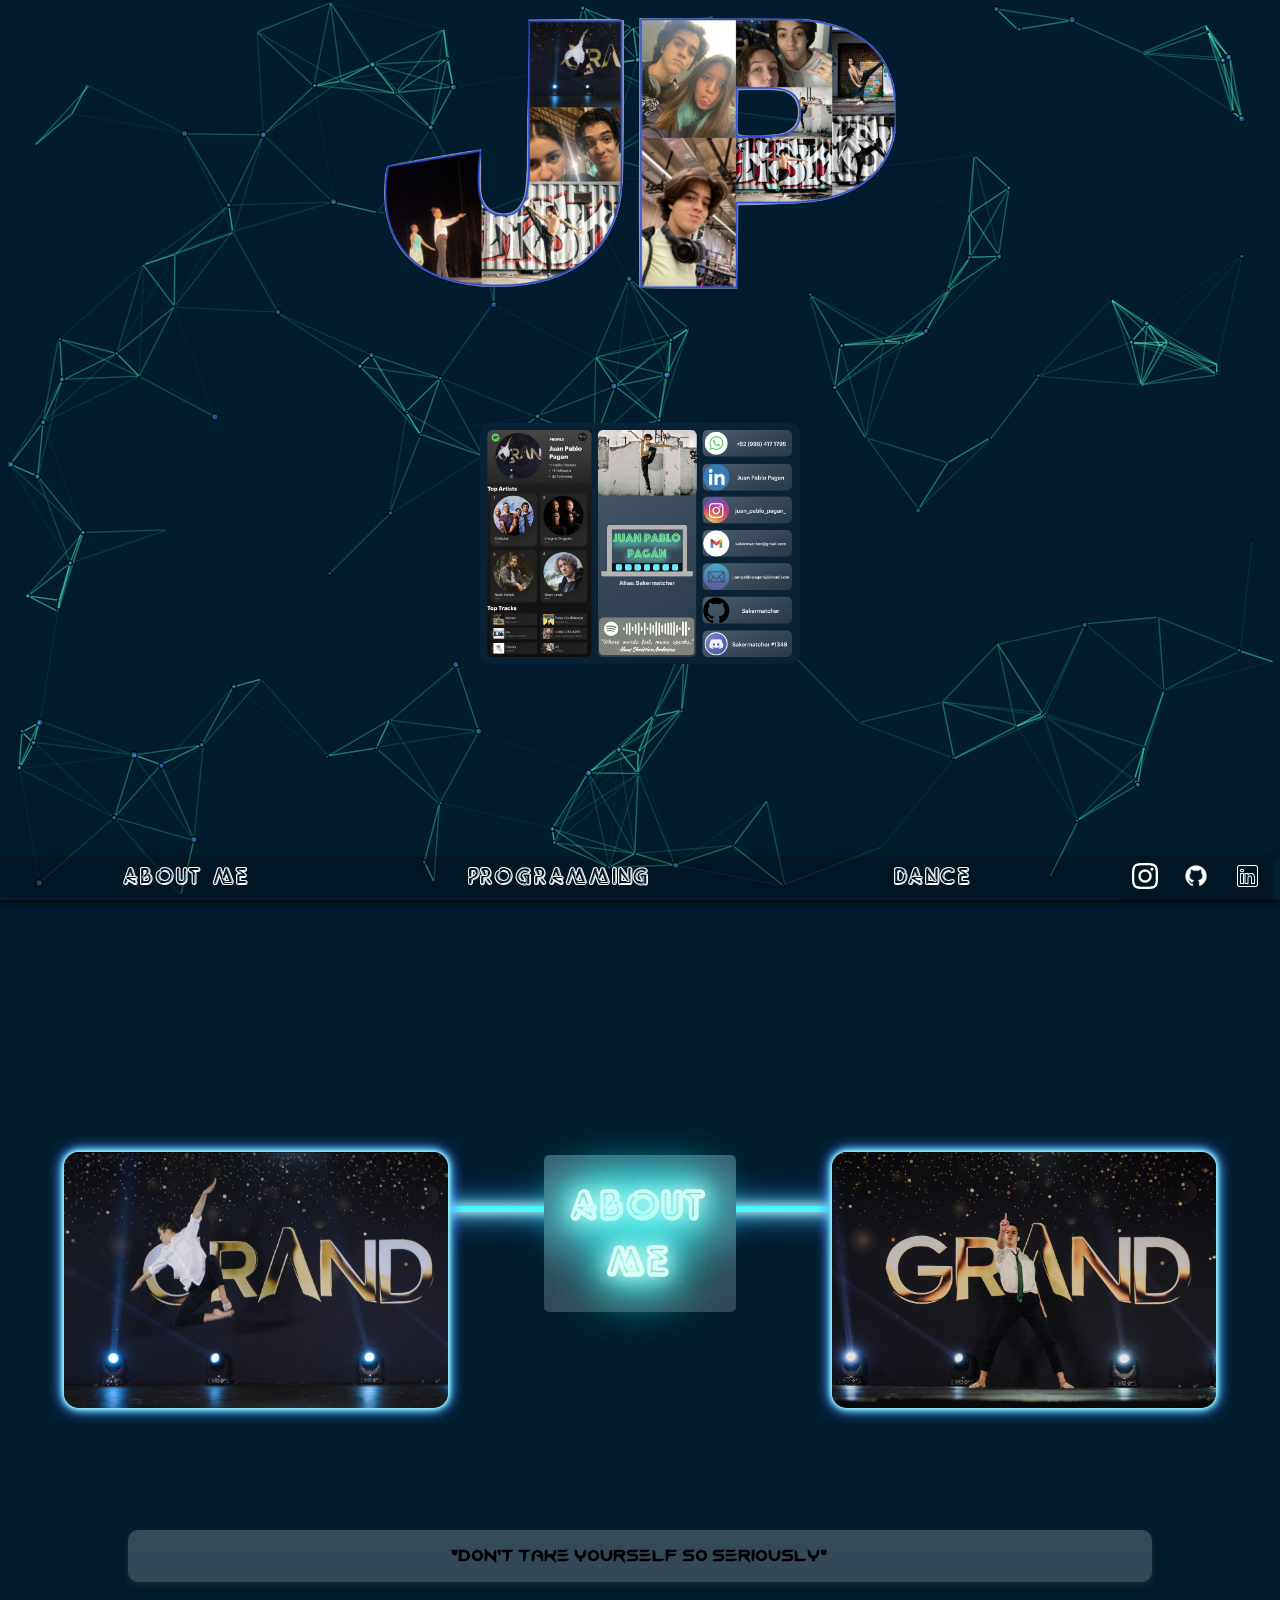
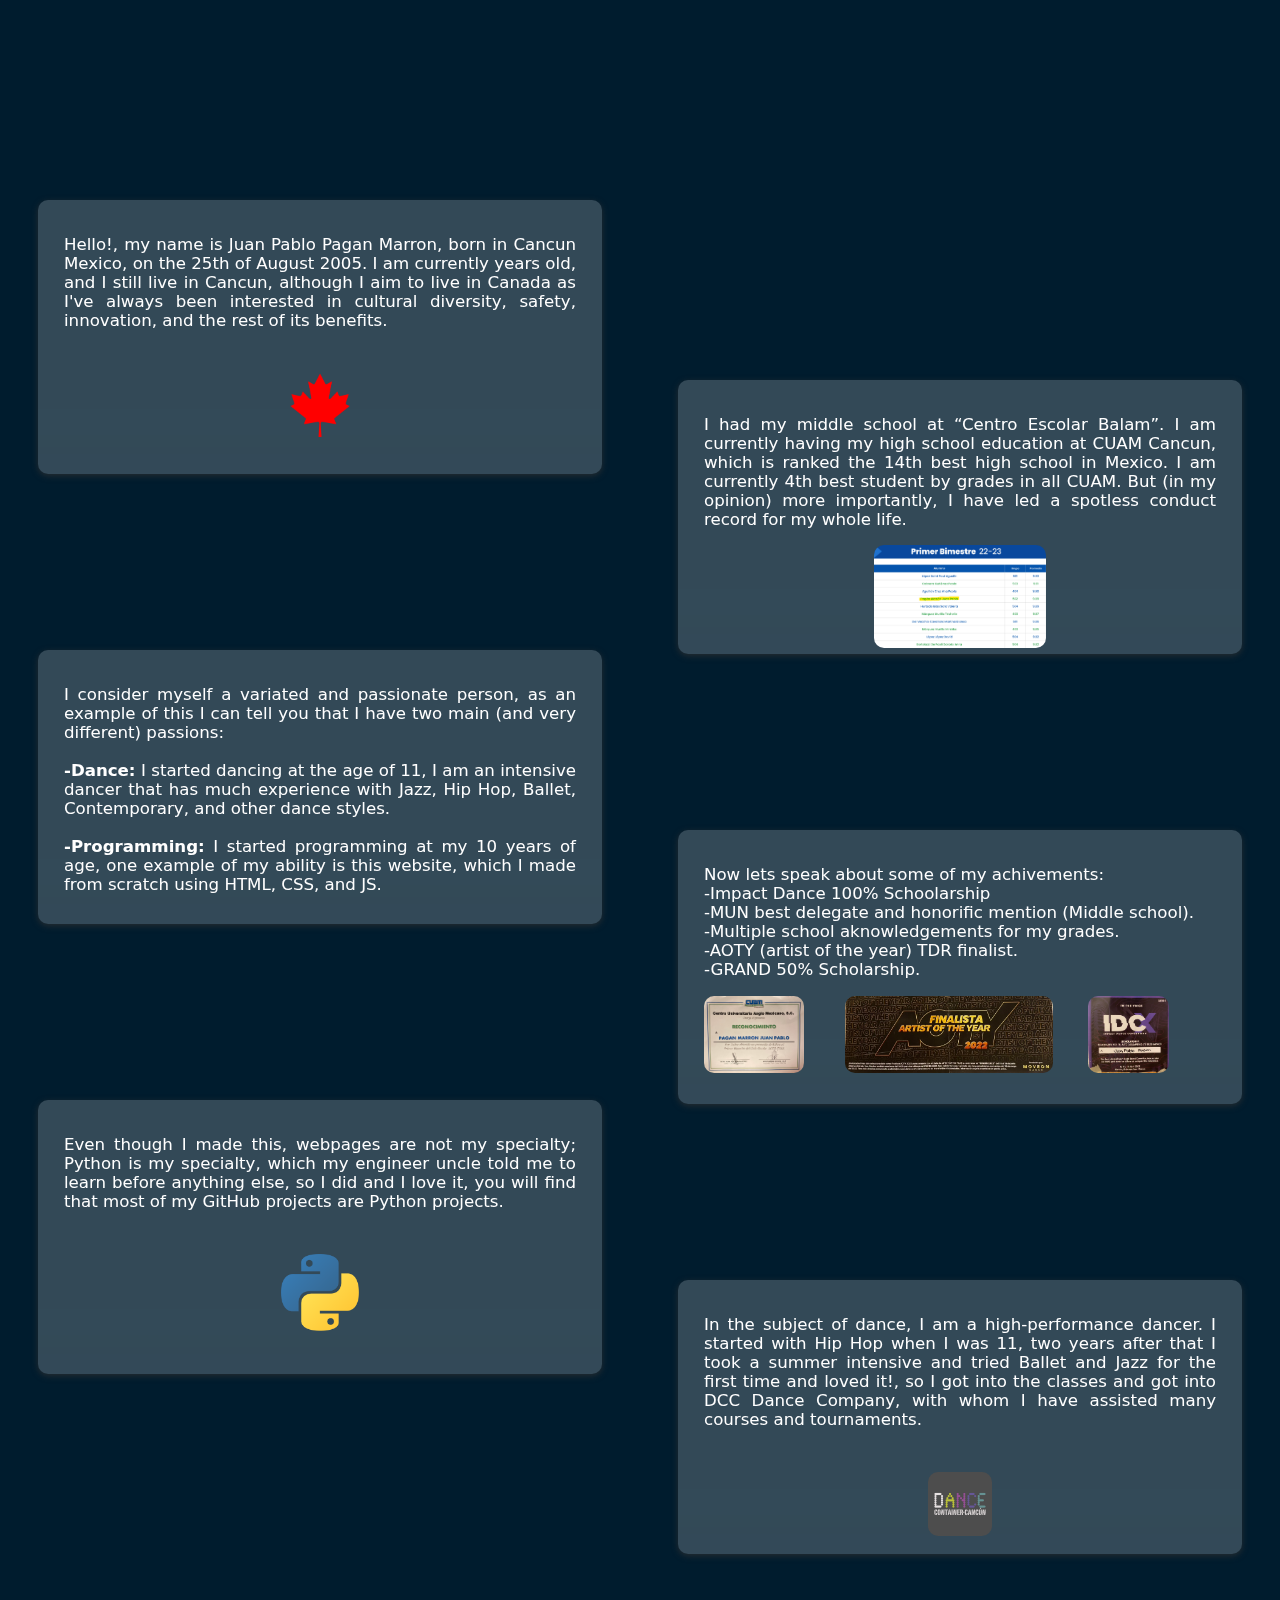
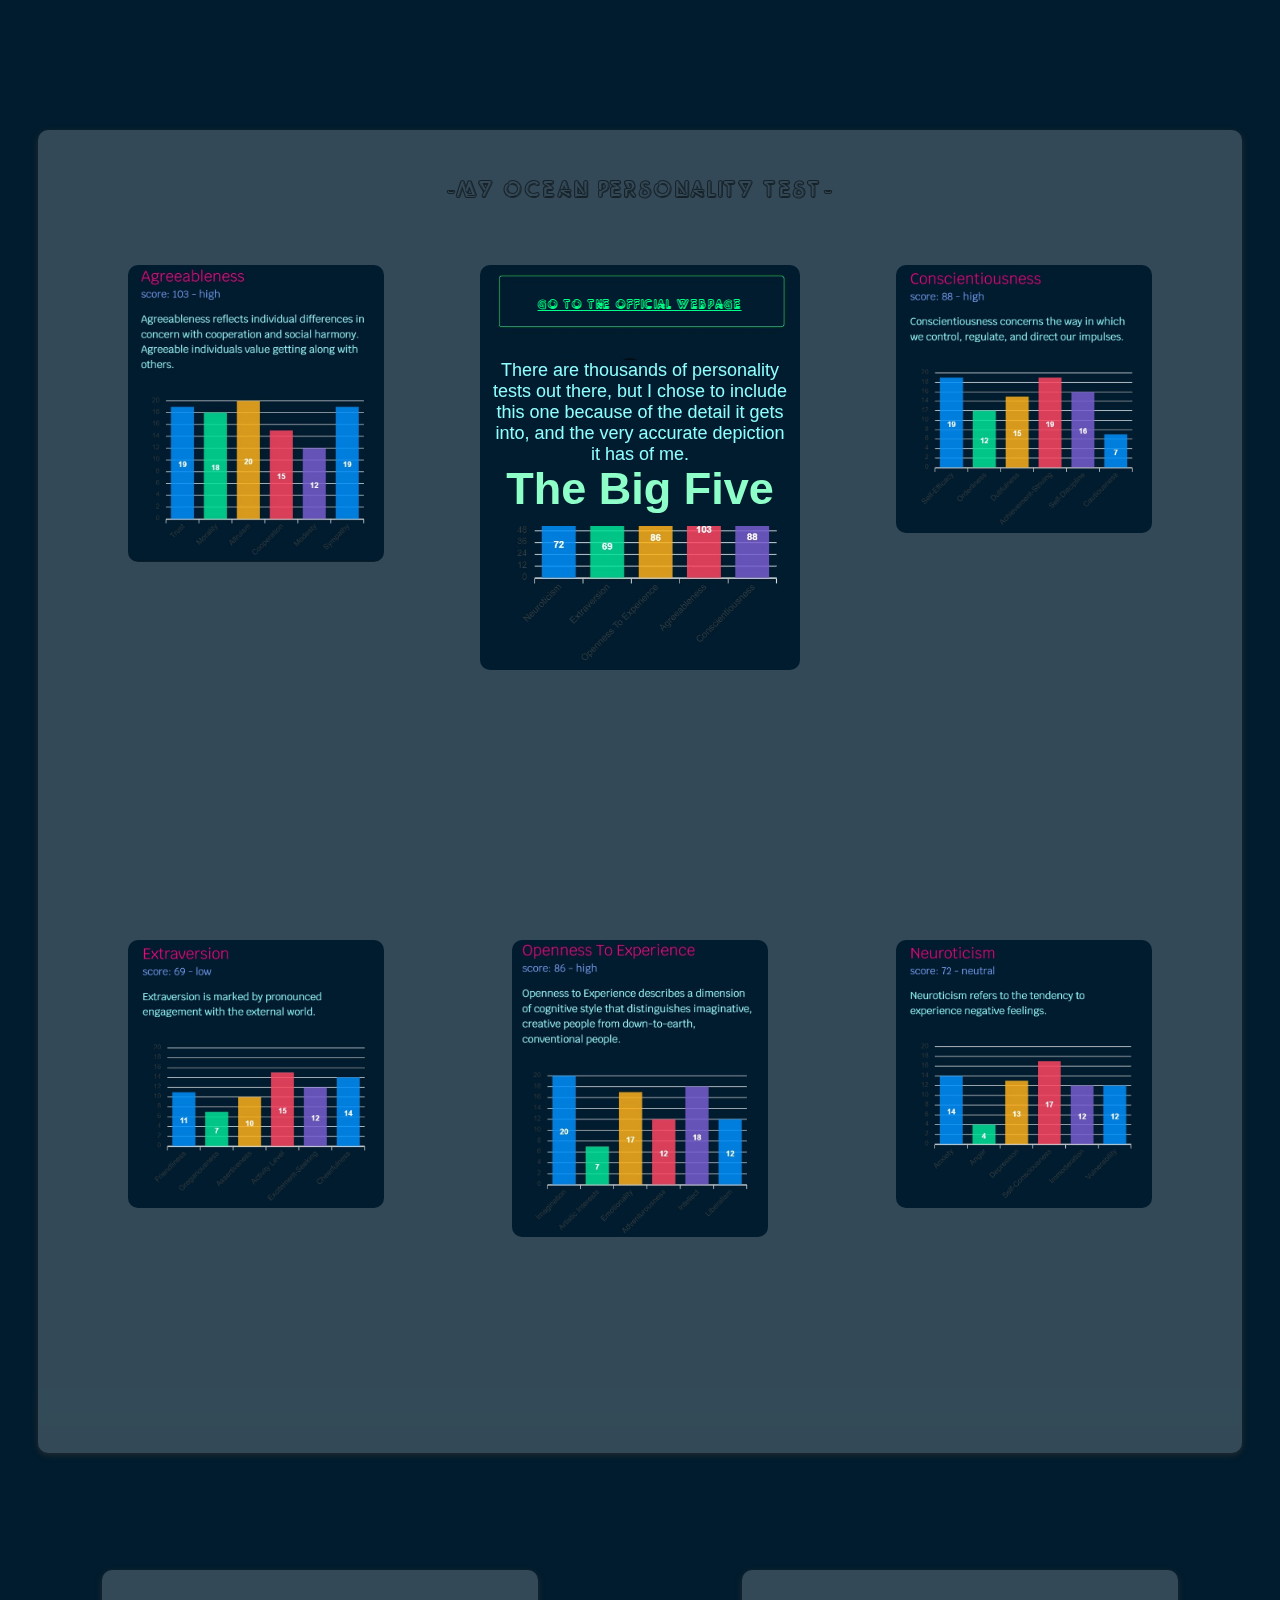
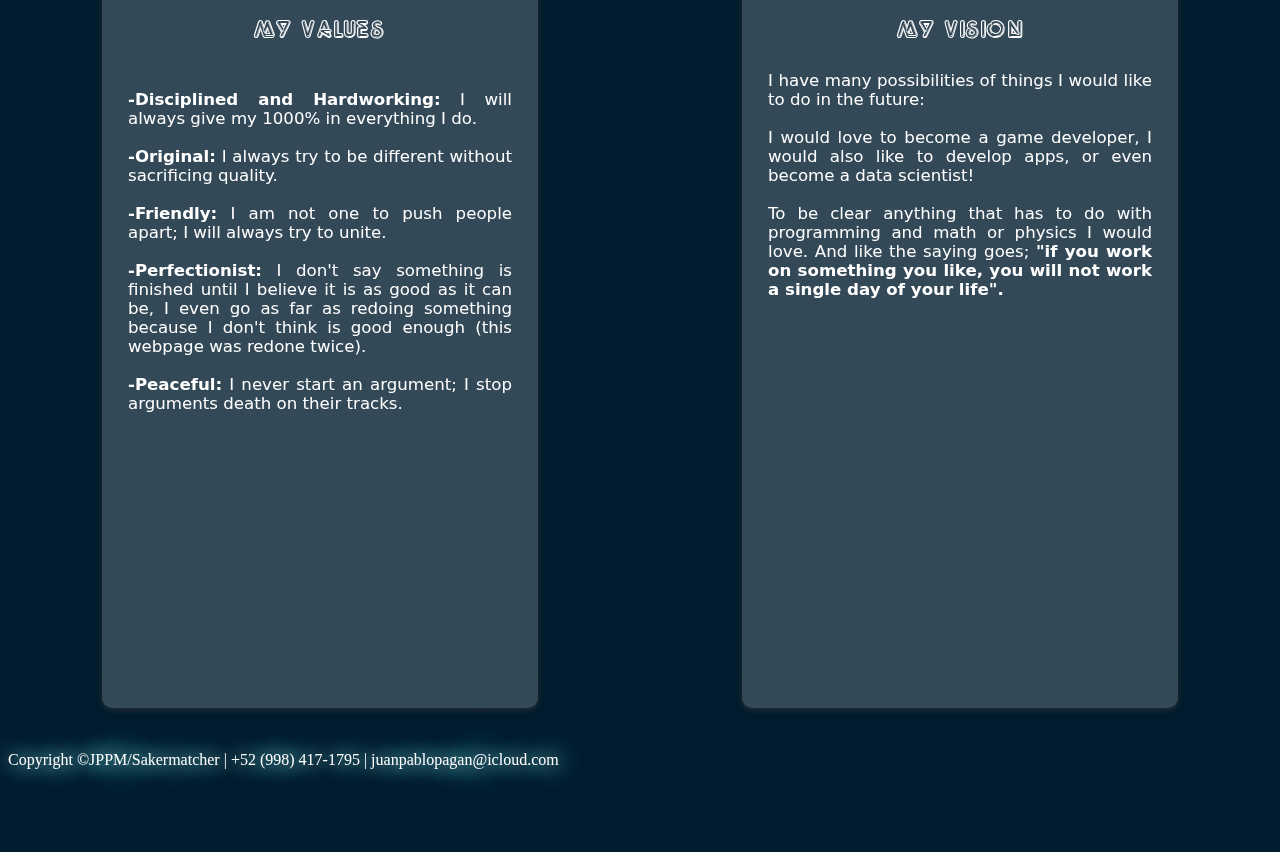
<file: aboutMe.html>
<!DOCTYPE html>
<html>

<meta name="viewport" content="width=device-width, initial-scale=1.0">

<title>Juan Pablo Pagan</title>

<head>
  <link type="text/css" rel="stylesheet" href="css/general.css">
  <link type="text/css" rel="stylesheet" href="css/aboutMe.css">
</head>

<body>

  <div class="splash">
    <svg viewBox="0 0 800 800">
      <defs>
        <g id="circles">
          <symbol id="dot">
            <circle cx="30" cy="30" r="30" />
          </symbol>
          <symbol id="moving-dot">
            <circle class="scanner" cx="175" cy="175" r="28" />
          </symbol>
        </g>

        <g id="filters">
          <filter id="goo">
            <feGaussianBlur in="SourceGraphic" stdDeviation="10" result="blur" />
            <feColorMatrix in="blur" mode="matrix" values="1 0 0 0 0
                                    0 1 0 0 0
                                    0 0 1 0 0
                                    0 0 0 19 -9" result="goo" />
            <feComposite in="SourceGraphic" in2="goo" operator="atop" />
          </filter>

          <filter id="glow" filterUnits="userSpaceOnUse" x="-20%" y="-20%" height="140%" width="140%">
            <feGaussianBlur in="SourceGraphic" stdDeviation="12" />
          </filter>

          <filter id="outer-glow" filterUnits="userSpaceOnUse" x="-50%" y="-50%" height="220%" width="220%">
            <feGaussianBlur in="SourceGraphic" stdDeviation="30" result="outer-glow" />
          </filter>
        </g>
      </defs>

      <g class="circles centered">
        <use class="dot" href="#dot" x="106" y="106" />
        <use class="dot" href="#dot" x="0" y="150" />
        <use class="dot" href="#dot" x="-106" y="106" />
        <use class="dot" href="#dot" x="-150" y="0" />
        <use class="dot" href="#dot" x="-106" y="-106" />
        <use class="dot" href="#dot" x="0" y="-150" />
        <use class="dot" href="#dot" x="106" y="-106" />
        <use class="dot" href="#dot" x="150" y="0" />

        <use class="dot--light" href="#moving-dot" x="-150" y="-150" />
      </g>


      <g class="centered">
        <use class="dot--glowing" href="#moving-dot" x="-150" y="-150" />
      </g>

    </svg>
    <h1 class="intro">
      Juan Pablo Pagán Marrón
    </h1>
  </div>

  <div class="navbar">
    <ul class="navbar-container">
      <li class="nav-item"><a href="#aboutMe" class="left-underline nav-button" data-scroll>About Me</a></li>
      <li class="nav-item"><a href="programming.html" class="mid-underline nav-button" data-scroll>Programming</a></li>
      <li class="nav-item"><a href="dance.html" class="right-underline nav-button" data-scroll>Dance</a></li>
      <li class="nav-item"><a href="https://www.instagram.com/juan_pablo_pagan_/" target="_blank"
          class="ig-underline nav-button-icon" data-scroll><img class="icon" src="icons/ig.png"></a></li>
      <li class="nav-item"><a href="https://github.com/sakermatcher" target="_blank"
          class="git-underline nav-button-icon" data-scroll><img class="icon" src="icons/git.png"></a></li>
      <li class="nav-item"><a href="https://www.linkedin.com/in/juan-pablo-pagan-bbab80253" target="_blank"
          class="link-underline nav-button-icon" data-scroll><img class="icon" src="icons/link.png"></a></li>
    </ul>
  </div>

  <div class="sec">
    <div class="particles" id="particles-js"></div>
    <!--made with https://github.com/VincentGarreau/particles.js-->
    <img class="jp" src="me/jp.png">
    <img src="me/contactCard.jpeg" class="contactCard">
    <div id="aboutMe" style="top: 125vh; position:absolute;"></div>
    <div id="guide" class="centerGuide"></div>
    <div class="guideH"></div>
    <h1 class="Title">About Me</h1>
    <img src="me/jumpGRAND.png" class="jump">
    <iframe src="https://drive.google.com/file/d/1_B0AyhDQt5XPNfem6okW3nP1AhiUqG9U/preview" class="vid" allowfullscreen
      allow="autoplay"></iframe>
    <img src="me/falseConfidence001.jpg" class="dont">
    <heading class="quote"><b>"Don't Take Yourself So Seriously"</b></heading>

    <iframe
      style="border-radius:12px; top: 175vh; left: 35vw; z-index: 0; position: absolute; width: 30vw; height: 20vh;"
      src="https://open.spotify.com/embed/track/7nDFTHHwfe32a8qdp9XqPy?utm_source=generator" frameBorder="0"
      allowfullscreen="" allow="clipboard-write; encrypted-media; fullscreen; picture-in-picture"
      loading="lazy"></iframe>
    <div class="sideGuide1" id="guide"></div>
    <div class="sideGuide2" id="guide"></div>

    <div class="txt txt1">
      <p style="text-align: justify;">Hello!, my name is Juan Pablo Pagan Marron, born in Cancun Mexico, on the 25th of
        August 2005. I am currently <b class="age"></b> years old, and I still live in Cancun, although I aim to
        live in Canada as I've always been interested in cultural diversity, safety, innovation, and the rest of its
        benefits.</p>
      <img src="icons/canada.png" class="canada">
    </div>
    <div class="txt txt2">
      <p style="text-align: justify;">I had my middle school at “Centro Escolar Balam”. I am currently having my
        high school education at CUAM Cancun, which is ranked the 14th best high school in Mexico. I am currently 4th best
        student by grades in all CUAM. But (in my opinion) more importantly, I have led a spotless conduct record for my
        whole life.</p>
      <a href="https://www.cuam.edu.mx/apps/pages/Top10PrepaCancun" target="_blank"><img src="diplomas/top10.png"
          class="top10"></a>
    </div>
    <div class="txt txt3">
      <p style="text-align: justify;">I consider myself a variated and passionate person, as an example of this I can
        tell you that I have two main (and very different) passions:<br><br>
        <b>-Dance:</b> I started dancing at the age of 11, I am an intensive dancer that has much experience with Jazz,
        Hip Hop, Ballet, Contemporary, and other dance styles.<br><br>
        <b>-Programming:</b> I started programming at my 10 years of age, one example of my ability is this website,
        which I made from scratch using HTML, CSS, and JS.
      </p>
    </div>
    <div class="txt txt4">
      <p style="text-align: justify;">Now lets speak about some of my achivements:<br>
        -Impact Dance 100% Schoolarship<br>
        -MUN best delegate and honorific mention (Middle school).<br>
        -Multiple school aknowledgements for my grades.<br>
        -AOTY (artist of the year) TDR finalist.<br>
        -GRAND 50% Scholarship.</p>
    </div>
    <div class="achivement1"><img src="diplomas/cuam.JPEG" class="bim1y2"></div>
    <div class="achivement2"><img src="diplomas/aoty.JPEG" class="aoty"></div>
    <div class="achivement3"><img src="diplomas/impact.JPEG" class="impact"></div>
    <div class="txt txt5">
      <p style="text-align: justify;">Even though I made this, webpages are not my specialty; Python is my specialty, 
        which my engineer uncle told me to learn before anything else, so I did and I love it, you will find that most of my GitHub projects are Python projects.
        <br></p>
      <img src="icons/python.png" class="python">
    </div>
    <div class="txt txt6">
      <p style="text-align: justify;">In the subject of dance, I am a high-performance dancer. I started with Hip Hop when I was 11, two years after that I took a summer intensive and tried Ballet and Jazz for the first time and loved it!, so I got into the classes and got into DCC Dance Company, with whom I have assisted many courses and tournaments.</p>
      <img src="icons/DCC.jpg" class="dcc">
    </div>
    <div class="txt txt7">
      <p>-My OCEAN Personality Test-</p>
    </div>

    <a class="Plink" href="https://bigfive-test.com/result/632b5908a98bb60009e20206" target="_blank">Go to the official
      webpage</a>
    <p class="Phide">There are thousands of personality tests out there, but I chose to include this one because of the
      detail it gets into, and the very accurate depiction it has of me.</p>
    <b class="PhideCenter">The Big Five</b>
    <img class="Pmain" src="personality/main.jpeg">
    <img class="Pagree" src="personality/agreeableness.jpeg">
    <img class="Pconcientiousness" src="personality/concientiousness.jpeg">
    <img class="Pextraversion" src="personality/extraversion.jpeg">
    <img class="Pneuro" src="personality/neuro.jpeg">
    <img class="Popenness" src="personality/openness.jpeg">

    <div class="txt txt8">
      <p style="font-size:2vw; font-family: neon;">MY VALUES</p>
      <p style="text-align:justify;"><br><b>-Disciplined and Hardworking:</b> I will always give my 1000% in everything I do.<br><br>
        <b>-Original:</b> I always try to be different without sacrificing quality.<br><br>
        <b>-Friendly:</b> I am not one to push people apart; I will always try to unite.<br><br>
        <b>-Perfectionist:</b> I don't say something is finished until I believe it is as good as it can be, I even go as far as redoing something because I don't think is good enough (this webpage was redone twice).<br><br>
        <b>-Peaceful:</b> I never start an argument; I stop arguments death on their tracks.</p>
    </div>
    <div class="txt txt9">
      <p style="font-size:2vw; font-family: neon;">MY VISION</p>
      <p style="text-align:justify;">I have many possibilities of things I would like to do in the future:
        <br><br>I would love to become a game developer, I would also like to develop apps, or even become a data scientist!<br><br>To be clear anything that has to do with programming and math or physics I would love. And like the saying goes; <b>"if you work on something you like, you will not work a single day of your life".</b></p>
    </div>

  </div>


  <p class="copyright">Copyright &#169JPPM/Sakermatcher | +52 (998) 417-1795 | juanpablopagan@icloud.com<br><br><br><br></p>

</body>

<script src="js/aboutMe.js"></script>
<script src="js/particles.js"></script>
<script src="js/config.js"></script>
<script src="js/intro.js"></script>

</html>
</file>
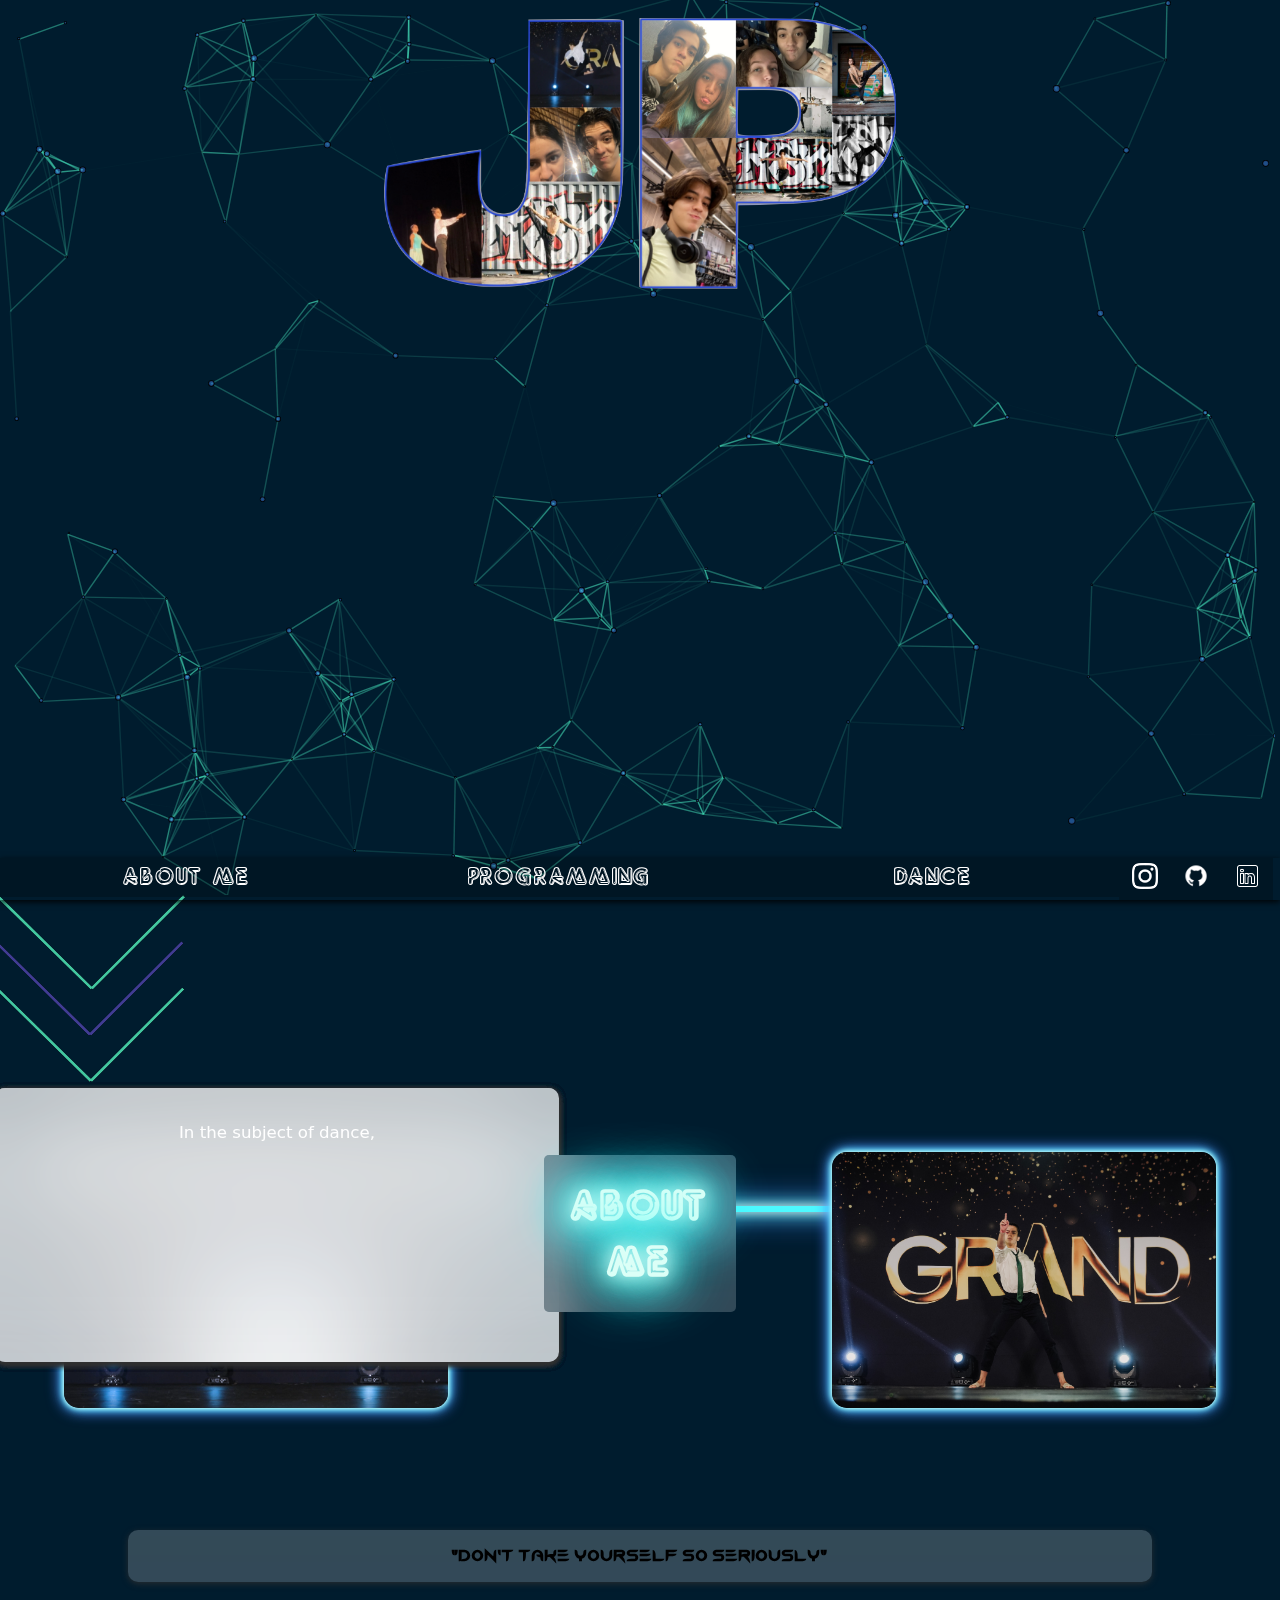
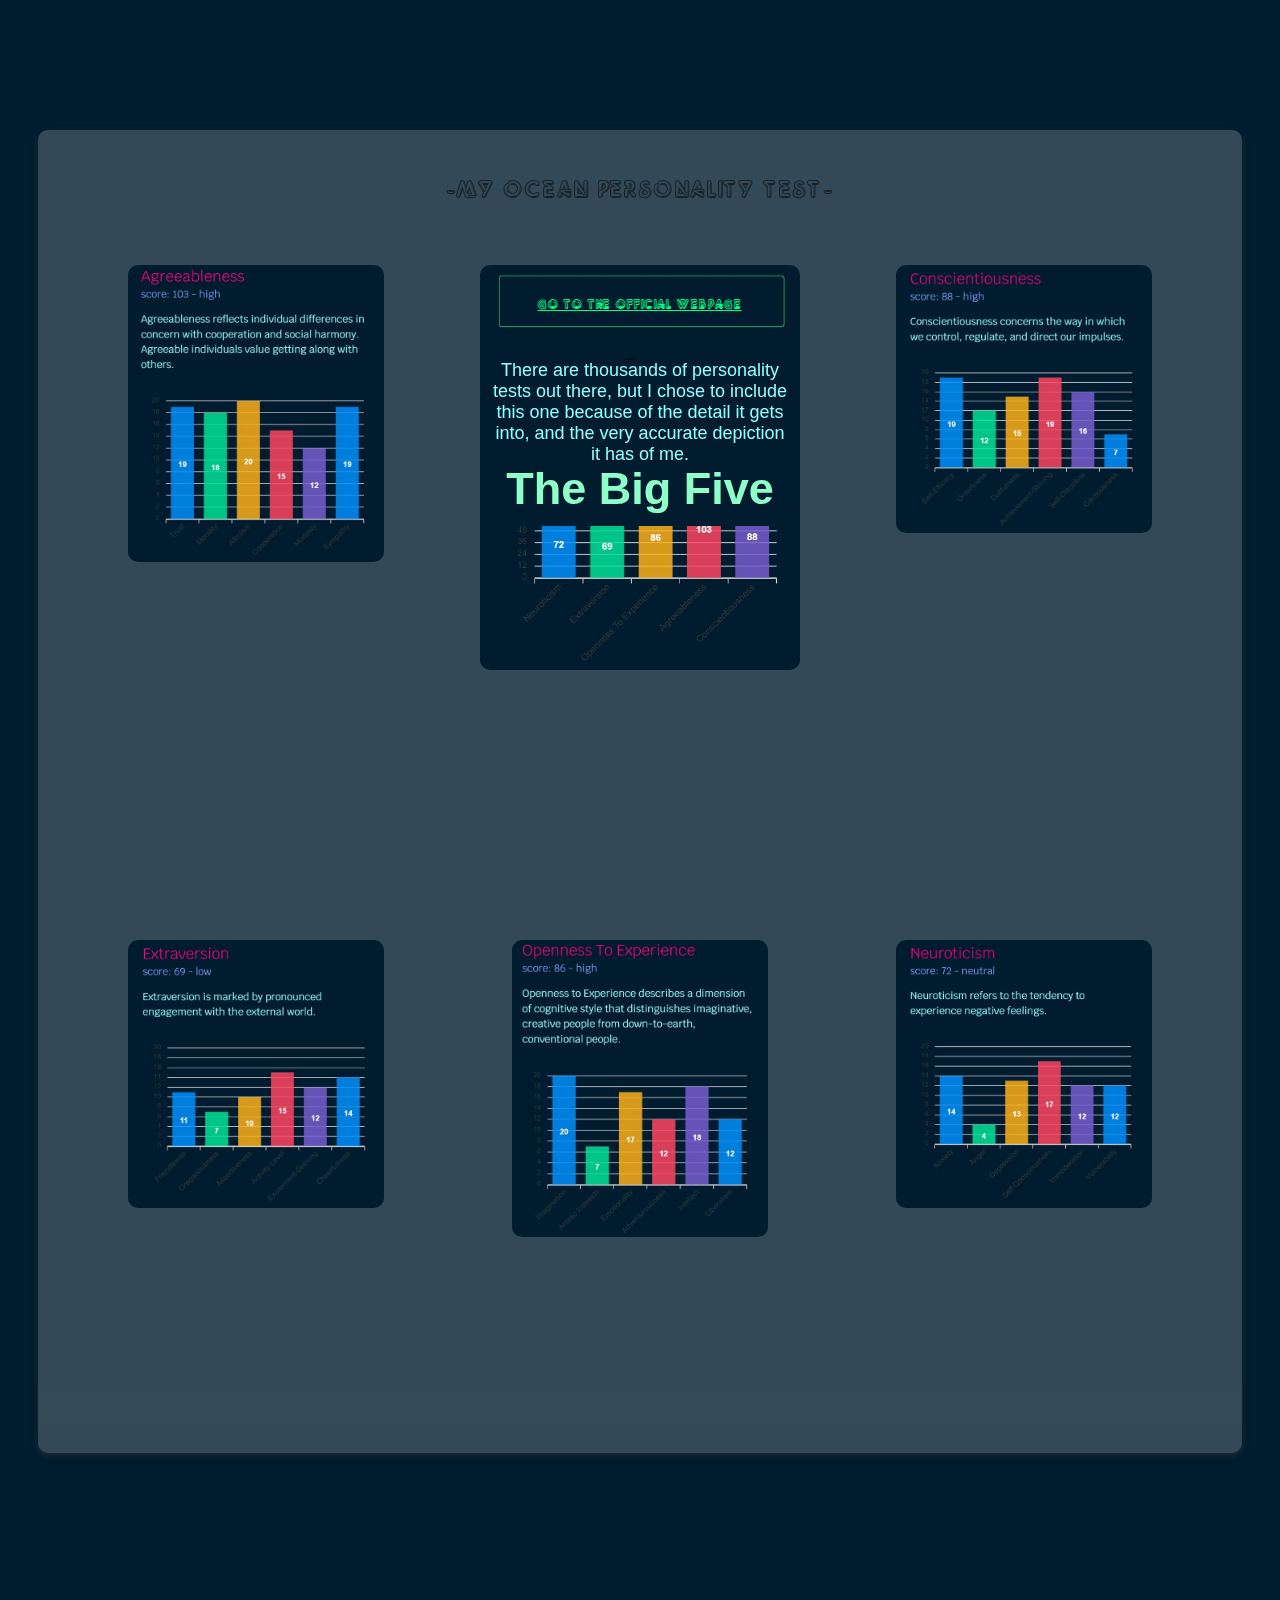
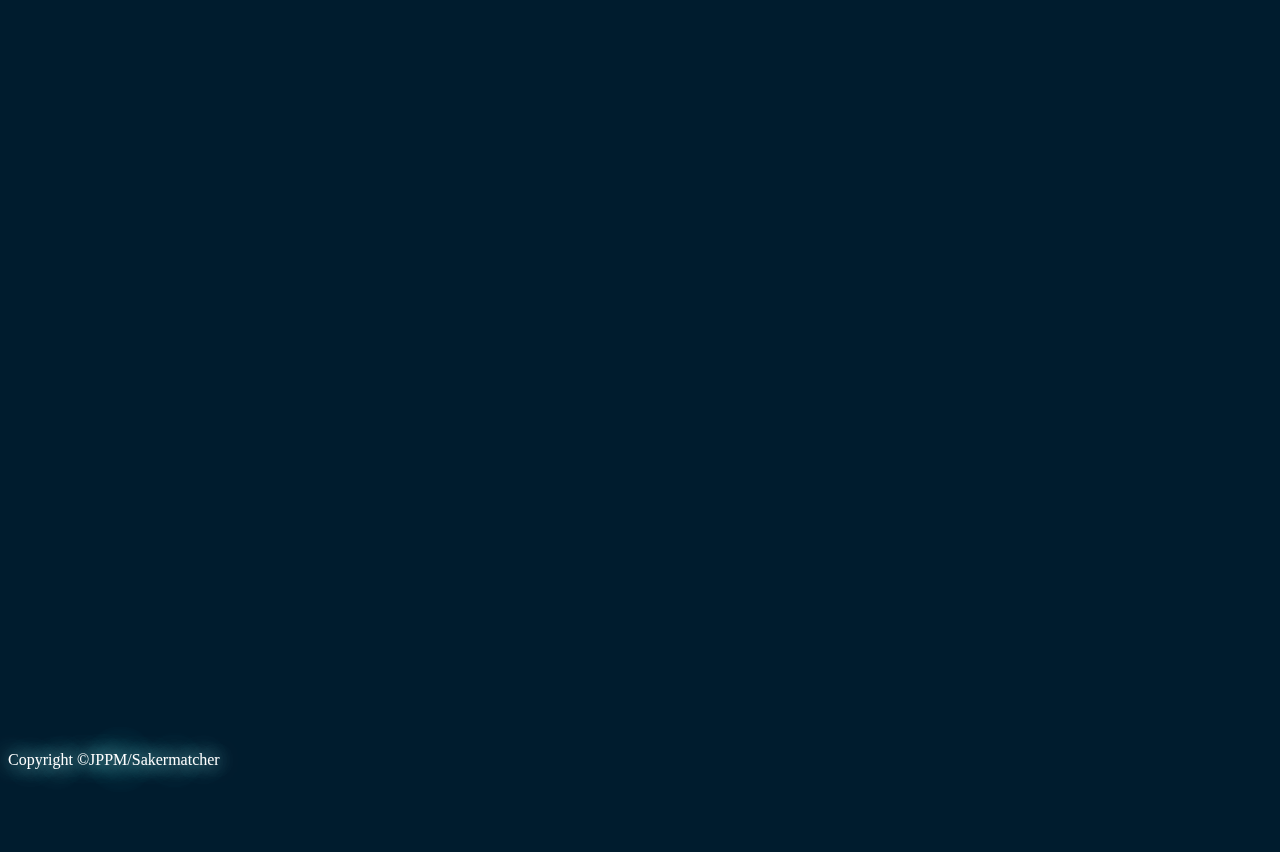
<file: aboutMe1.html>
<!DOCTYPE html>
<html>

<meta name="viewport" content="width=device-width, initial-scale=1.0">

<title>Juan Pablo Pagan</title>

<head>
  <link type="text/css" rel="stylesheet" href="css/general.css">
  <link type="text/css" rel="stylesheet" href="css/aboutMe.css">
</head>

<body>

  <div class="splash">
    <svg viewBox="0 0 800 800">
      <defs>
        <g id="circles">
          <symbol id="dot">
            <circle cx="30" cy="30" r="30" />
          </symbol>
          <symbol id="moving-dot">
            <circle class="scanner" cx="175" cy="175" r="28" />
          </symbol>
        </g>

        <g id="filters">
          <filter id="goo">
            <feGaussianBlur in="SourceGraphic" stdDeviation="10" result="blur" />
            <feColorMatrix in="blur" mode="matrix" values="1 0 0 0 0
                                    0 1 0 0 0
                                    0 0 1 0 0
                                    0 0 0 19 -9" result="goo" />
            <feComposite in="SourceGraphic" in2="goo" operator="atop" />
          </filter>

          <filter id="glow" filterUnits="userSpaceOnUse" x="-20%" y="-20%" height="140%" width="140%">
            <feGaussianBlur in="SourceGraphic" stdDeviation="12" />
          </filter>

          <filter id="outer-glow" filterUnits="userSpaceOnUse" x="-50%" y="-50%" height="220%" width="220%">
            <feGaussianBlur in="SourceGraphic" stdDeviation="30" result="outer-glow" />
          </filter>
        </g>
      </defs>

      <g class="circles centered">
        <use class="dot" href="#dot" x="106" y="106" />
        <use class="dot" href="#dot" x="0" y="150" />
        <use class="dot" href="#dot" x="-106" y="106" />
        <use class="dot" href="#dot" x="-150" y="0" />
        <use class="dot" href="#dot" x="-106" y="-106" />
        <use class="dot" href="#dot" x="0" y="-150" />
        <use class="dot" href="#dot" x="106" y="-106" />
        <use class="dot" href="#dot" x="150" y="0" />

        <use class="dot--light" href="#moving-dot" x="-150" y="-150" />
      </g>


      <g class="centered">
        <use class="dot--glowing" href="#moving-dot" x="-150" y="-150" />
      </g>

    </svg>
    <h1 class="intro">
      Juan Pablo Pagán Marrón
    </h1>
  </div>

  <div class="navbar">
    <ul class="navbar-container">
      <li class="nav-item"><a href="#aboutMe" class="left-underline nav-button" data-scroll>About Me</a></li>
      <li class="nav-item"><a href="programming.html" class="mid-underline nav-button" data-scroll>Programming</a></li>
      <li class="nav-item"><a href="dance.html" class="right-underline nav-button" data-scroll>Dance</a></li>
      <li class="nav-item"><a href="https://www.instagram.com/juan_pablo_pagan_/" target="_blank"
          class="ig-underline nav-button-icon" data-scroll><img class="icon" src="/icons/ig.png"></a></li>
      <li class="nav-item"><a href="https://github.com/sakermatcher" target="_blank"
          class="git-underline nav-button-icon" data-scroll><img class="icon" src="icons/git.png"></a></li>
      <li class="nav-item"><a href="https://www.linkedin.com/in/juan-pablo-pagan-bbab80253" target="_blank"
          class="link-underline nav-button-icon" data-scroll><img class="icon" src="icons/link.png"></a></li>
    </ul>
  </div>

  <div class="sec">
    <div class="particles" id="particles-js"></div> <!--made with https://github.com/VincentGarreau/particles.js-->
    <img class="jp" src="me/jp.png">
    <a href="#aboutMe"><img class="arrow" src="icons/arrowDwn.png"></a>
    <div id="aboutMe" style="top: 125vh; position:absolute;"></div>
    <div id="guide" class="centerGuide"></div>
    <div class="guideH"></div>
    <h1 class="Title">About Me</h1>
    <img src="/me/jumpGRAND.png" class="jump">
    <iframe src="https://drive.google.com/file/d/1_B0AyhDQt5XPNfem6okW3nP1AhiUqG9U/preview" class="vid" allowfullscreen allow="autoplay"></iframe>
    <img src="/me/falseConfidence001.jpg" class="dont">
    <heading class="quote"><b>"Don't Take Yourself So Seriously"</b></heading>
    <iframe
      style="border-radius:12px; top: 175vh; left: 35vw; z-index: 0; position: absolute; width: 30vw; height: 20vh;"
      src="https://open.spotify.com/embed/track/7nDFTHHwfe32a8qdp9XqPy?utm_source=generator" frameBorder="0"
      allowfullscreen="" allow="clipboard-write; encrypted-media; fullscreen; picture-in-picture"
      loading="lazy"></iframe>
      <div class="sideGuide1" id="guide"></div>
      <div class="sideGuide2" id="guide"></div>

    <div id="txt1" class="txt">
      <p>Hello!, my name is Juan Pablo Pagan Marron, born in Cancun Mexico, on the 25th of August 2005. I am currently <b class="age"></b> years old, and I still live in Cancun, allthough my aim is to live in Canada as I've always been interested in cultural diversity, safety, innovation, and the rest of its benefits.</p>
      <img src="icons/canada.png" class="canada">
    </div>
    <div id="txt2" class="txt">
      <p>I had my middle school at “Centro Escolar Balam”. I am currently having my highschool education at CUAM Cancun, which is ranked the 14th best highschool in Mexico. I am currently 4th best student by grades in all CUAM. But (in my opinion) more importantly I have led a spotless conduct record for my whole life.</p>
      <a href="https://www.cuam.edu.mx/apps/pages/Top10PrepaCancun" target="_blank"><img src="diplomas/top10.png" class="top10"></a>
    </div>
    <div id="txt3" class="txt">
      <p>I consider myself a variated and passionate person, as an example of this I can tell you that I have two main (and very different) passions:<br><br>
        <b>-Dance:</b> I started dancing at the age of 11, I am an intensive dancer that has much experience with Jazz, Hip Hop, Ballet, Conthemporary, and other dance styles.<br><br>
        <b>-Programming:</b> I started programming at my 10 years of age, one example of my ability is this website, which I made from scratch using HTML, CSS, and JS.</p>
    </div>
    <div id="txt4" class="txt">
      <p></p>
    </div>
    <div id="txt5" class="txt">
      <p>I have followed an edX course for Python programming, allthough I did not had the chance to buy a
        certificate.I have also self learned HTML, JavaScript, and CSS with the help of my uncle, as of today I am
        looking to learn more languages.</p>
    </div>
    <div id="txt6" class="txt">
      <p> In the subject of dance, </p>
    </div>
    <div class="txt txt7">
      <p>-My OCEAN Personality Test-</p>
    </div>

    <a class="Plink" href="https://bigfive-test.com/result/632b5908a98bb60009e20206" target="_blank">Go to the official
      webpage</a>
    <p class="Phide">There are thousands of personality tests out there, but I chose to include this one because of the detail it gets into, and the very accurate depiction it has of me.</p>
    <b class="PhideCenter">The Big Five</b>
    <img class="Pmain" src="personality/main.jpeg">
    <img class="Pagree" src="personality/agreeableness.jpeg">
    <img class="Pconcientiousness" src="personality/concientiousness.jpeg">
    <img class="Pextraversion" src="personality/extraversion.jpeg">
    <img class="Pneuro" src="personality/neuro.jpeg">
    <img class="Popenness" src="personality/openness.jpeg">

  </div>


  <p class="copyright">Copyright &#169JPPM/Sakermatcher<br><br><br><br><br></p>

</body>

<script src="js/glowify.js"></script>
<script src="js/particles.js"></script>
<script src="js/config.js"></script>
<script src="js/intro.js"></script>


</html>
</file>
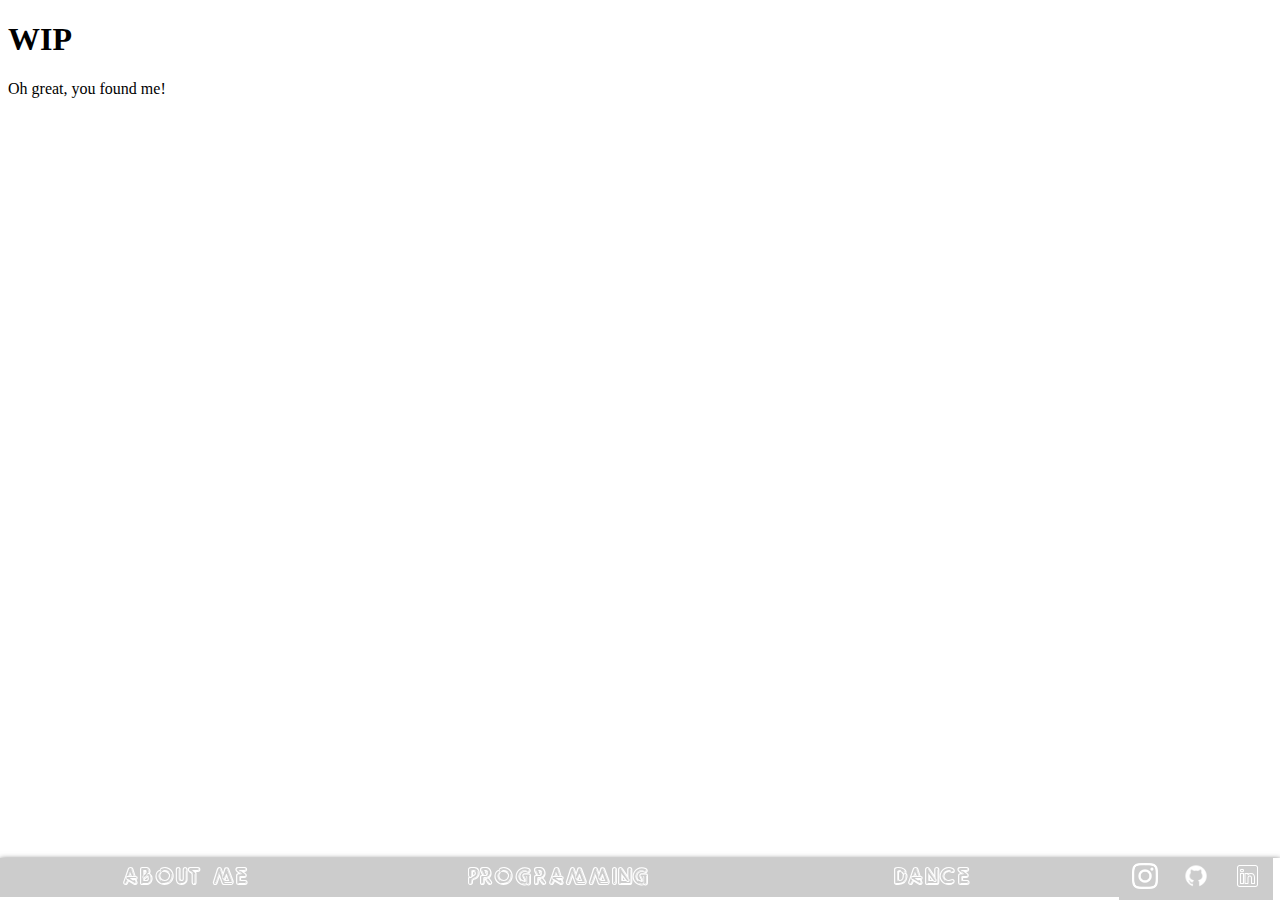
<file: me/zecret.html>
<!DOCTYPE html>
<html lang="en">
<head>
    <meta charset="UTF-8">
    <meta http-equiv="X-UA-Compatible" content="IE=edge">
    <meta name="viewport" content="width=device-width, initial-scale=1.0">
    <link type="text/css" rel="stylesheet" href="../css/general.css">
    <title>Secret</title>
</head>
<body>
    <div class="navbar">
        <ul class="navbar-container">
            <li class="nav-item"><a href="../aboutMe.html" class="left-underline nav-button" data-scroll>About Me</a></li>
            <li class="nav-item"><a href="../programming.html" class="mid-underline nav-button" data-scroll>Programming</a>
            </li>
            <li class="nav-item"><a href="../dance.html" class="right-underline nav-button" data-scroll>Dance</a></li>
            <li class="nav-item"><a href="https://www.instagram.com/juan_pablo_pagan_/" target="_blank"
                    class="ig-underline nav-button-icon" data-scroll><img class="icon" src="../icons/ig.png"></a></li>
            <li class="nav-item"><a href="https://github.com/sakermatcher" target="_blank"
                    class="git-underline nav-button-icon" data-scroll><img class="icon" src="../icons/git.png"></a></li>
            <li class="nav-item"><a href="https://www.linkedin.com/in/juan-pablo-pagan-bbab80253" target="_blank"
                    class="link-underline nav-button-icon" data-scroll><img class="icon" src="../icons/link.png"></a></li>
        </ul>
    </div>
    <h1>WIP</h1>
    <p>Oh great, you found me!</p>
</body>
</html>
</file>
<file: css/general.css>
.splash {
    position: fixed;
    top: 0;
    left: 0;
    width: 100%;
    height: 100vh;
    z-index: 9999;
    background: hsl(204, 100%, 9%);
}

.splash.display-none {
    opacity: 0;
    z-index: -9999;
    transition: all 2s;
    position: fixed;
    top: 0;
    left: 0;
    width: 100%;
    height: 100vh;
    background: #000000;
}

@keyframes fadeIn {
    to {
        opacity: 1;
    }
}

::-webkit-scrollbar {
    width: 5px;
}

::-webkit-scrollbar-track {
    box-shadow: inset 0 0 3px grey;
    border-radius: 5px;
}

::-webkit-scrollbar-thumb {
    background: rgb(130, 130, 130);
    border-radius: 5px;
}

.dot {
    fill: var(--static-dot-color);
}

.dot--light {
    fill: var(--moving-dot-color);
    filter: url('#glow');
}

.dot--glowing {
    fill: var(--moving-dot-color);
    filter: url('#outer-glow');
}

.scanner {
    will-change: transform;
    animation: 3s scan 0s infinite linear both;
}

.circles {
    filter: url("#goo");
}

.centered {
    transform:
        translate(calc(45%),
            calc(20%));
}

@keyframes scan {
    from {
        transform: rotate(0deg) translateY(calc(var(--path-radius) * -1)) rotate(0deg);
    }

    to {
        transform: rotate(360deg) translateY(calc(var(--path-radius) * -1)) rotate(-360deg);
    }
}

@font-face {
    font-family: 'Neon';
    src: url('neon.eot');
    src: url('neon.eot?#iefix') format('embedded-opentype'),
        url('neon.woff') format('woff'),
        url('neon.ttf') format('truetype'),
        url('neon.svg#webfont') format('svg');
}

@font-face {
    font-family: 'Modern';
    src: url('modern.eot');
    src: url('modern.eot?#iefix') format('embedded-opentype'),
        url('modern.woff') format('woff'),
        url('modern.ttf') format('truetype'),
        url('modern.svg#webfont') format('svg');
}

.icon {
    left: 0%;
    width: 2vw;
    padding-top: 10%;
}

.left-underline,
.mid-underline,
.right-underline,
.ig-underline,
.git-underline,
.link-underline {
    display: inline-block;
    vertical-align: middle;
    -webkit-transform: translateZ(0);
    transform: translateZ(0);
    box-shadow: 0 0 1px rgba(0, 0, 0, 0);
    -webkit-backface-visibility: hidden;
    backface-visibility: hidden;
    -moz-osx-font-smoothing: grayscale;
    position: relative;
    overflow: hidden;
}

.left-underline:before,
.link-underline:before {
    background: linear-gradient(90deg, #2b00ff, #001aff, #0099ff, #00c3ff);
}

.mid-underline:before {
    background: linear-gradient(90deg, #00ff62, #15ff00, #00ff7b, #00ff6a);
}

.git-underline:before {
    background: linear-gradient(90deg, #1e1d1f, #322333, #571258, #690f86);
}

.right-underline:before{
    background: linear-gradient(90deg, #915c00, #9f8f00, #b9cd00, #ffff00,#ffff00,#ffff00);
}

.ig-underline:before{
    background: linear-gradient(90deg, #7b00ff, #e100ff, #ff00b7, #ff85d0);
}

.left-underline:before,
.mid-underline:before,
.right-underline:before,
.ig-underline:before,
.git-underline:before,
.link-underline:before {
    content: "";
    position: absolute;
    z-index: -1;
    left: 0;
    right: 100%;
    bottom: 0;
    background-size: 500% 100%;
    -webkit-transition-property: right;
    transition-property: right;
    -webkit-transition-duration: 0.50s;
    transition-duration: 0.50s;
    -webkit-animation: fot 3s ease infinite;
    -moz-animation: fot 3s ease infinite;
    -o-animation: fot 3s ease infinite;
    animation: fot 3s ease infinite;
}

.left-underline:before,
.mid-underline:before,
.right-underline:before {
    height: 15%;
}

.ig-underline:before,
.git-underline:before,
.link-underline:before {
    height: 100%;
}

.left-underline:hover:before,
.left-underline:focus:before,
.left-underline:active:before,
.mid-underline:hover:before,
.mid-underline:focus:before,
.mid-underline:active:before,
.right-underline:hover:before,
.right-underline:focus:before,
.right-underline:active:before,
.ig-underline:hover:before,
.ig-underline:focus:before,
.ig-underline:active:before,
.link-underline:hover:before,
.link-underline:focus:before,
.link-underline:active:before,
.git-underline:hover:before,
.git-underline:focus:before,
.git-underline:active:before {
    right: 0;
}

div.navbar {
    position: fixed;
    scroll-margin-top: initial;
    bottom: 0;
    left: 0;
    width: 100%;
    -webkit-box-shadow: 0px 2px 6px 0px rgba(0, 0, 0, 0.9);
    -moz-box-shadow: 0px 2px 6px 0px rgba(0, 0, 0, 0.9);
    box-shadow: 0px 2px 6px 0px rgba(0, 0, 0, 0.9);
    z-index: 100;
}

div.navbar>ul.navbar-container {
    list-style-type: none;
    margin: 0;
    padding-left: 0vw;
    padding-right: 0vw;
    overflow: hidden;
}

div.navbar>ul>li.nav-item {
    float: left;
    background-color: rgba(0, 0, 0, 0.2);
    transition: all 0.5s ease;
}

div.navbar>ul>li.active {
    background-color: rgba(0, 0, 0, 0.3);
}

div.navbar>ul>li:hover {
    background-color: rgba(0, 0, 0, 0.5);
}

a.nav-button {
    font-family: 'Neon';
    font-size: 2vw;
    text-decoration: none;
    line-height: 150%;
    width: 29.15vw;
    color: rgb(255, 255, 255);
    text-align: center;
    transition: all 0.5s ease;
}

a.nav-button-icon {
    line-height: 200%;
    width: 4vw;
    text-align: center;
    transition: all 0.5s ease;
}

.particles {
    display: block;
    position: sticky;
    top: -5vh;
}

/* ---- particles.js container ---- */
#particles-js {
    position: sticky;
    width: 100vw;
    height: 100vh;
    background-position: 50vh 50vw;
    z-index: 0;
}

@-webkit-keyframes fot {
    0% {
        background-position: 0% 50%
    }

    50% {
        background-position: 100% 50%
    }

    100% {
        background-position: 0% 50%
    }
}

@-moz-keyframes fot {
    0% {
        background-position: 0% 50%
    }

    50% {
        background-position: 100% 50%
    }

    100% {
        background-position: 0% 50%
    }
}

@-o-keyframes fot {
    0% {
        background-position: 0% 50%
    }

    50% {
        background-position: 100% 50%
    }

    100% {
        background-position: 0% 50%
    }
}

@keyframes fot {
    0% {
        background-position: 0% 50%
    }

    50% {
        background-position: 100% 50%
    }

    100% {
        background-position: 0% 50%
    }
}

.txt {
    height: 20vw;
    width: 40vw;
    padding-top: 2vh;
    padding-left: 2vw;
    padding-right: 2vw;
    font-family: system-ui;
    font-size: 1.3vw;
    text-decoration: none;
}

.quote,
.txt{
    border-radius: 10px;
    transition: all 0.6s;
    text-align: center;
    color: #ffffff;
    position: absolute;
    background-color: rgba(255, 255, 255, 0.2);
    -webkit-backdrop-filter: blur(30px);
    backdrop-filter: blur(30px);
    display: block;
    z-index: 2;
    -webkit-box-shadow: 0px 2px 6px 0px rgba(50, 50, 50, 0.75);
    -moz-box-shadow: 0px 2px 6px 0px rgba(50, 50, 50, 0.75);
    box-shadow: 0px 2px 6px 0px rgba(50, 50, 50, 0.75);
}

.copyright {
    position: absolute;
    color: #ffffff;
}
</file>
<file: css/aboutMe.css>
html {
  scroll-behavior: smooth;
  overflow-x: hidden;
  background-color: #001c2e;
}

:root {
  --dot-radius: 1px;
  --path-radius: 150px;
  --vp-width: 10vw;
  --vp-height: 10vw;

  --static-dot-color: hsl(197, 100%, 56%);
  --moving-dot-color: rgb(66, 255, 246);
}

.jp {
  position: absolute;
  z-index: 5;
  top: 2vh;
  left: 30%;
  width: 40%;
  height: auto;
}

.contactCard{
  transition: all 1s;
  z-index: 6;
  position: absolute;
  top: 47vh;
  border-radius: 10px;
  left: 37.5vw;
  width: 25vw;
  height: auto;
}

.contactCard:hover{
  transition: all 1s;
  height: auto;
  max-height: 90vh;
  width: 60vw;
  top: 2vh;
  left: 20vw;
  box-shadow: 0 0 5px #fff, 0 0 7px #4dfff0, 0 0 10px #4dd3ff, 0 0 15px #4dbbff, 0 0 25px #4d62ff;
}

.intro {
  position: absolute;
  opacity: 0;
  animation: fadeIn 1s ease-in forwards;
  z-index: 5;
  font-family: Neon;
  display: inline-block;
  font-size: 3vw;
  left: 38%;
  width: 20vw;
  top: 32%;
  text-align: center;
  color: rgb(220, 255, 219);
  text-shadow: 0 0 20px #fff, 0 0 30px #4dfff0, 0 0 40px #4dffe7, 0 0 50px #4dffff, 0 0 60px #4df9ff, 0 0 70px #4dffff, 0 0 80px #4dffff;
}

.jump{
  width: 30vw;
  height: 20vw;
  z-index: 1;
  border-radius: 15px;
  top: 128vh;
  left: 5vw;
  position: absolute;
  box-shadow: 0 0 5px #fff, 0 0 7px #4dfff0, 0 0 10px #4dd3ff, 0 0 15px #4dbbff, 0 0 17px #4d62ff;
}

.dont{
  width: 30vw;
  height: 20vw;
  z-index: 1;
  border-radius: 15px;
  top: 128vh;
  right: 5vw;
  position: absolute;
  box-shadow: 0 0 5px #fff, 0 0 7px #4dfff0, 0 0 10px #4dd3ff, 0 0 15px #4dbbff, 0 0 17px #4d62ff;
}

.vid{
  transition: all 0.5s;
  width: 20vw;
  height: 20vh;
  z-index: 2;
  border-radius: 15px;
  border-width: 0px;
  top: 145vh;
  left: 40vw;
  position: absolute;
  border: #00000000;
}

.vidOn{
  transition: all 0.5s;
  border: #fff;
  box-shadow: 0 0 5px #fff, 0 0 7px #4dfff0, 0 0 10px #4dd3ff, 0 0 15px #4dbbff, 0 0 17px #4d62ff;
}

.sec{
  height: 628vh;
  padding-top: 0%;
  width: 100vw;
  margin: -1%;
  position: -webkit-sticky;
  top: 100%;
}

#guide {
  display: block;
  position: absolute;
  width: 0.5vw;
  border-radius: 5px;
  background-color: #4df9ff;
  box-shadow: 0 0 10px #fff, 0 0 15px #4dfff0, 0 0 20px #4dd3ff, 0 0 30px #4dbbff, 0 0 35px #4d62ff;
}

.centerGuide{
  top: 130vh;
  left: 49.8vw;
}

.sideGuide1{
  top: 175vh;
  left: 25vw;
}

.sideGuide2{
  top: 175vh;
  right: 25vw;
}

.guideH {
  display: block;
  position: absolute;
  top: 134vh;
  left: 10vw;
  width: 80vw;
  height: 0.5vw;
  background-color: #4df9ff;
  box-shadow: 0 0 10px #fff, 0 0 15px #4dfff0, 0 0 20px #4dd3ff, 0 0 30px #4dbbff, 0 0 35px #4d62ff;
}

.Title {
  text-align: center;
  padding-top: 2.5vh;
  padding-bottom: 2.5vh;
  font-family: Neon;
  border-radius: 5px;
  width: 15vw;
  z-index: 10;
  left: 42.5vw;
  background-color: rgba(255, 255, 255, 0.2);
  -webkit-backdrop-filter: blur(30px);
  backdrop-filter: blur(30px);
  position: absolute;
  top: 125vh;
  display: block;
  font-size: 5vh;
  color: rgb(219, 255, 247);
  text-shadow: 0 0 20px #fff, 0 0 30px #4dfff0, 0 0 40px #4dffe7, 0 0 50px #4dffff, 0 0 60px #4df9ff, 0 0 70px #4dffff, 0 0 80px #4dffff;
}

.quote {
  transition: all 0.5s;
  top: 170vh;
  left: 10vw;
  width: 80vw;
  padding-top: 2vh;
  padding-bottom: 2vh;
  font-family: Modern;
  color: rgb(0, 0, 0);
}

.quoteOn {
  transition: all 0.5s; 
  text-shadow: 0 0 20px #fff, 0 0 25px #4dffe7, 0 0 35px #4dffca, 0 0 30px #1df5b4;
  color: #ffffff;
  box-shadow: 0 0 5px #fff, 0 0 7px #4dfff0, 0 0 10px #4dd3ff, 0 0 15px #4dbbff, 0 0 17px #4d62ff;
  background-color: #0b0d23;
}

.txtOn{
  transition: all 0.6s;
  color: #4dffff;
  background-color: #0b0d23;
  box-shadow: 0 0 10px #fff, 0 0 15px #4dfff0, 0 0 20px #4dd3ff, 0 0 30px #4dbbff, 0 0 35px #4d62ff;
}

.txt1 {
  left: 3%;
  top: 200vh;
}

.canada{
  transition: 0.5s;
  position: relative;
  height: 25%;
  width: auto;
  z-index: 4;
  right: 0vw;
  border-radius: 100px;
  top: 3vh;
  border-radius: 10px;
  
}

.canadaOn{
  transition: all 1s;
  box-shadow: 0 0 5px #fff, 0 0 10px #ff5757, 0 0 15px #ff4242, 0 0 20px #ff3535, 0 0 25px #ff1919;
  background-color: #fff;
  animation:infinite 3s imgs;
}

.txt2 {
  right: 3%;
  top: 220vh;
}

.top10{
  transition: all 0.5s;
  position: relative;
  height: 40%;
  width: auto;
  z-index: 4;
  right:0vw;
  top:0%;
  border-radius: 10px;
}

.top10:hover{
  top: -60.5%;
  transition: all 1s;
  height: 105%;
  border-radius: 0px;

}

.txt3 {
  left: 3%;
  top: 250vh;
}

.txt4 {
  right: 3%;
  top: 270vh;
}

.achivement1
{
  position: absolute;
  right: 40vw;
  top: 270vh;
  height: 20vw;
  width: 5vw;
}

.bim1y2{
  z-index: 5;
  position: relative;
  border-radius: 10px;
  top: 65%;
  transition: all 1s;
  height: 30%;
  width: auto;
}

.bim1y2:hover{
  z-index: 6;
  transition: all 1s;
  top: 0%;
  height: 105%;
  border-radius: 0px;

}

.achivement2
{
  position: absolute;
  right: 26vw;
  top: 270vh;
  height: 20vw;
  width: 8vw;
}

.aoty{
  z-index: 5;
  transition: all 1s;
  position: relative;
  top: 65%;
  border-radius: 10px;
  height: 30%;
  left: 0%;
  width: auto;
}

.aoty:hover{
  z-index: 6;
  transition: all 1s;
  top: 20%;
  left: -158%;
  height: 80%;
  border-radius: 0px;

}

.achivement3
{
  position: absolute;
  right: 10vw;
  top: 270vh;
  height: 20vw;
  width: 5vw;
}

.impact{
  z-index: 5;
  position: relative;
  border-radius: 10px;
  top: 65%;
  left: 0%;
  transition: all 1s;
  height: 30%;
  width: auto;
}

.impact:hover{
  z-index: 6;
  transition: all 1s;
  top: 0%;
  left: -320%;
  height: 105%;
  border-radius: 0px;

}

.txt5 {
  left: 3%;
  top: 300vh;
}

.python{
  transition: 0.5s;
  position: relative;
  height: 30%;
  width: auto;
  z-index: 4;
  right: 0vw;
  border-radius: 100px;
  top: 3vh;
  border-radius: 10px;
  
}

.pythonOn{
  transition: all 1s;
  box-shadow: 0 0 20px #fff, 0 0 5px #f5ffcb, 0 0 7px #ebff00, 0 0 10px #e3ff00, 0 0 12px #eaff00, 0 0 15px #f1f100, 0 0 20px #ffff00;
  background-color: #fff;
  animation:infinite 3s imgs;
}

.txt6 {
  right: 3%;
  top: 320vh;
}

.dcc{
  transition: 0.5s;
  position: relative;
  height: 25%;
  width: auto;
  z-index: 4;
  right: 0vw;
  border-radius: 100px;
  top: 3vh;
  border-radius: 10px;
  
}

.dccOn{
  transition: all 1s;
  box-shadow: 0 0 5px #fff, 0 0 10px #88ff4d, 0 0 15px #acff4d, 0 0 17px #b8ff4d, 0 0 20px #90ff12;
  background-color: #fff;
  animation:infinite 3s imgs;
}

.txt7 {
  font-family: neon;
  z-index: 0;
  height: 145vh;
  width: 90vw;
  left: 3vw;
  top: 370vh;
  color: #00000089;
  font-size: 2vw;
}

.txtOn7{
  transition: all 0.6s;
  color: #ffffff;
  box-shadow: 0 0 5px #fff, 0 0 7px #4dfff0, 0 0 10px #4dd3ff, 0 0 15px #4dbbff, 0 0 17px #4d62ff;
  background-color: #0b0d23;
  text-shadow: 0 0 20px #fff, 0 0 30px #4dfff0, 0 0 40px #4dffe7, 0 0 50px #4dffff, 0 0 60px #4df9ff, 0 0 70px #4dffff, 0 0 80px #4dffff;
}

.txt8 {
  z-index: 0;
  height: 80vh;
  width: 30vw;
  left: 8vw;
  top: 530vh;
}

.txt9 {
  z-index: 0;
  height: 80vh;
  width: 30vw;
  right: 8vw;
  top: 530vh;
}

.Plink {
  border-radius: 0.5%;
  font-family: neon;
  font-size: 1.1vw;
  z-index: 3;
  left: 40.5vw;
  top: 387.5vh;
  padding-top: 0.7%;
  padding-bottom: 0.7%;
  padding-left: 1.5%;
  padding-right: 1.5%;
  color: #00ff88;
  background-color: #001c2e;
  display: block;
  position: absolute;
  text-align: center;
}

.Phide {
  border-radius: 0.5%;
  font-family: Arial;
  font-size: 2vh;
  z-index: 3;
  left: 38.5vw;
  width: 23vw;
  height: 7vh;
  top: 393.5vh;
  padding-bottom: 5vh;
  color: #8ffeff;
  background-color: #001c2e;;
  display: block;
  position: absolute;
  text-align: center;
}

.PhideCenter {
  border-radius: 0.5%;
  font-family: Arial;
  font-size: 5vh;
  z-index: 4;
  left: 37.5vw;
  width: 25vw;
  height: 7vh;
  top: 407vh;
  color: #8fffc9;
  background-color: #001c2e;;
  display: block;
  position: absolute;
  text-align: center;
}

.Pmain {
  position: absolute;
  top: 385vh;
  left: 37.5vw;
  width: 25vw;
  height: auto;
  border-radius: 10px;
}

.Pagree {
  position: absolute;
  top: 385vh;
  left: 10vw;
  height: auto;
  width: 20vw;
  border-radius: 10px;
  transition: all 0.5s;
}

.Pconcientiousness {
  position: absolute;
  top: 385vh;
  right: 10vw;
  height: auto;
  width: 20vw;
  border-radius: 10px;
  transition: all 0.5s;
}

.Pextraversion {
  position: absolute;
  top: 460vh;
  left: 10vw;
  height: auto;
  width: 20vw;
  border-radius: 10px;
  transition: all 0.5s;
}

.Pneuro {
  position: absolute;
  top: 460vh;
  right: 10vw;
  height: auto;
  width: 20vw;
  border-radius: 10px;
  transition: all 0.5s;
}

.Popenness {
  position: absolute;
  top: 460vh;
  left: 40vw;
  height: auto;
  width: 20vw;
  border-radius: 10px;
  transition: all 0.5s;
}

.Pagree:hover,
.Pconcientiousness:hover,
.Pextraversion:hover,
.Pneuro:hover,
.Popenness:hover{
  scale: 1.25;
  transition: all 0.5s;
}

.copyright{
  top: 615vh;
  text-shadow: 0 0 20px #fff, 0 0 30px #4dfff0, 0 0 40px #4dffe7, 0 0 50px #4dffff, 0 0 60px #4df9ff, 0 0 70px #4dffff, 0 0 80px #4dffff;
}

@keyframes imgs{
  0%{
    scale:1;
  }
  50%{
    scale:1.5;
  }
  100%{
    scale:1;
  }
}
</file>
